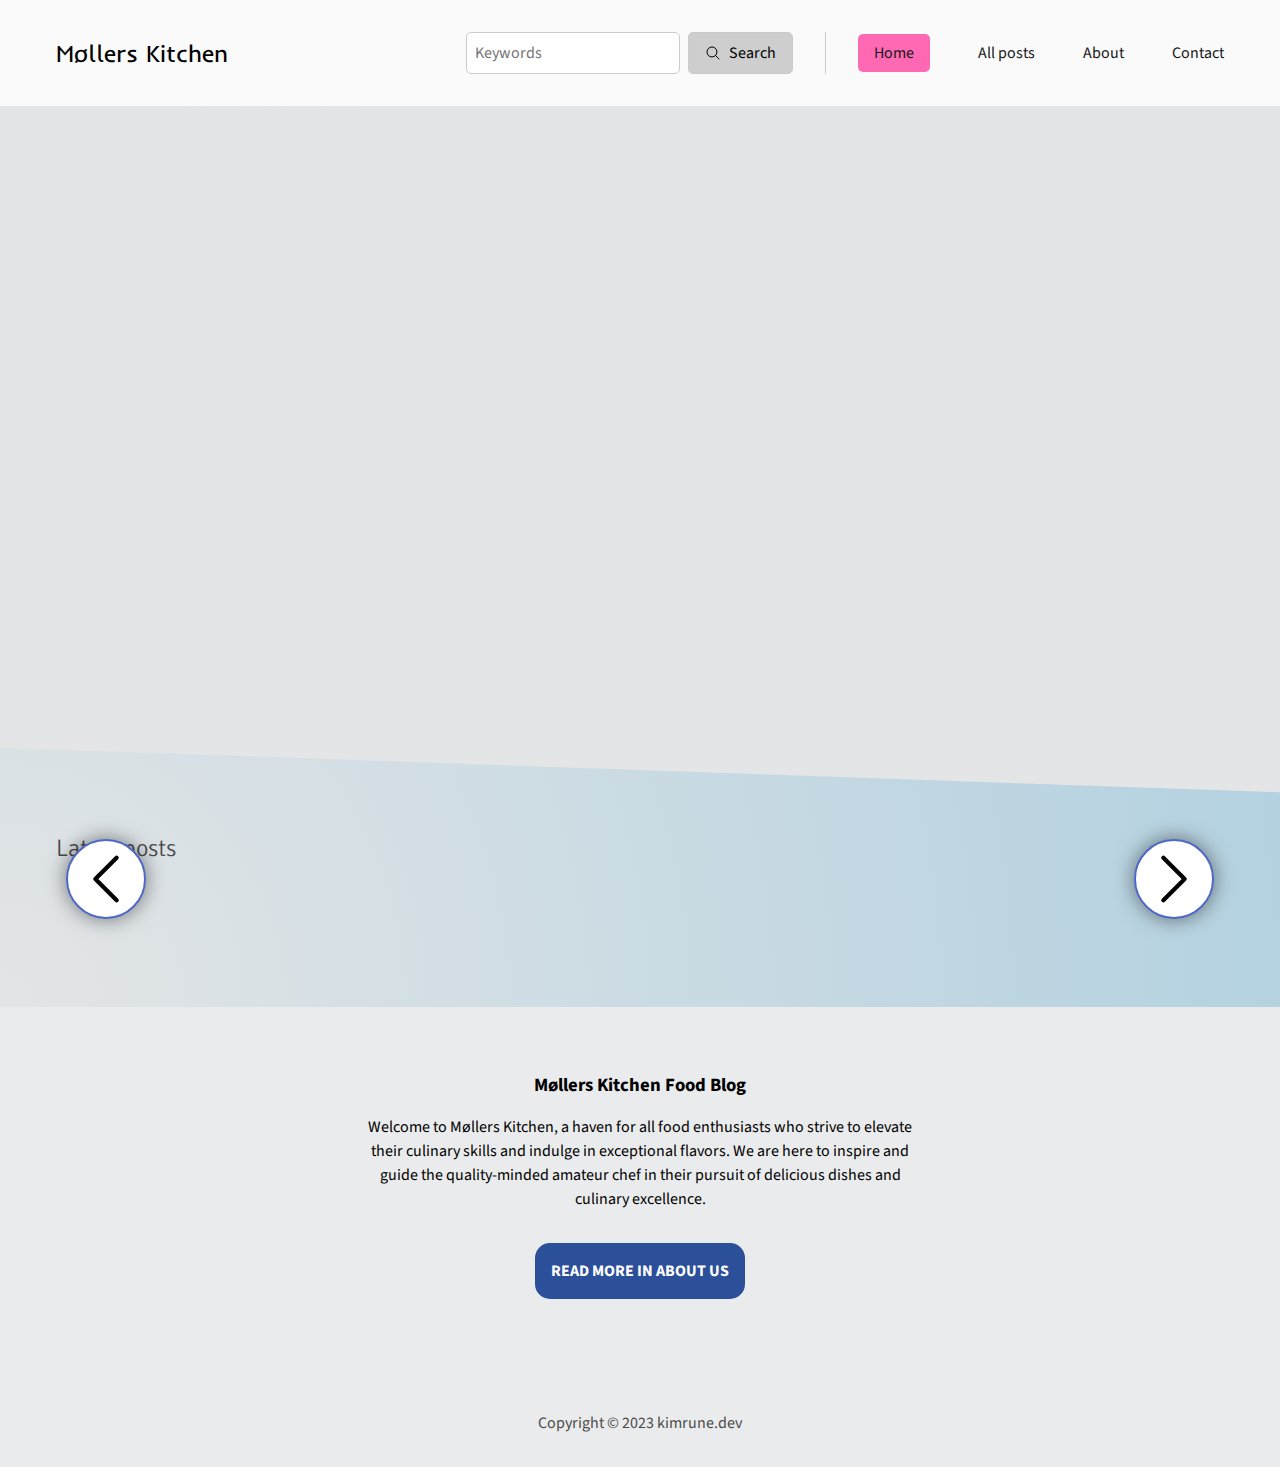
<file: index.html>
<!DOCTYPE html>
<html lang="en">
  <head>
    <meta charset="UTF-8" />
    <meta http-equiv="X-UA-Compatible" content="IE=edge" />
    <meta name="viewport" content="width=device-width, initial-scale=1.0" />
    <meta name="description" content="Quality Recipes for the amateur chef" />
    <title>Møllers Kitchen - Quality Recipes</title>
    <link rel="preconnect" href="https://fonts.googleapis.com" />
    <link rel="preconnect" href="https://fonts.gstatic.com" crossorigin />
    <link
      rel="stylesheet"
      href="https://fonts.googleapis.com/css2?family=Inder&family=Caveat:wght@400&family=Signika+Negative:wght@500&family=Source+Sans+Pro&display=swap"
    />
    <link rel="stylesheet" href="./css/main.css" />
    <script src="./js/main.js" type="module"></script>
  </head>
  <body>
    <header></header>
    <main>
      <section class="top-section">
        <div class="diagonal-hero">
          <div class="container">
            <div class="diagonal-hero__content">
              <div class="diagonal-hero__body">
                <h1 class="diagonal-hero__title"></h1>

                <p class="diagonal-hero__text">Loading content...</p>
                <a href="#" class="hero-cta-button">Check It Out</a>
              </div>
              <div class="diagonal-hero__image" aria-hidden="true">
                <div class="image-wrapper">
                  <img class="main-image" alt="Recipe image 1" />
                  <img class="second-image" alt="Recipe image 2" />
                </div>
              </div>
            </div>
          </div>
        </div>

        <div class="latest-posts">
          <div class="container">
            <h2>Latest posts</h2>
            <div class="carousel" id="carousel">
              <span class="carousel__button-container left">
                <button id="button_left" class="carousel__button">
                  <span>back</span>
                  <svg
                    xmlns="http://www.w3.org/2000/svg"
                    fill="none"
                    viewBox="0 0 24 24"
                    stroke-width="1.5"
                    stroke="currentColor"
                    class="w-6 h-6"
                  >
                    <path
                      stroke-linecap="round"
                      stroke-linejoin="round"
                      d="M15.75 19.5L8.25 12l7.5-7.5"
                    />
                  </svg>
                </button>
              </span>
              <span class="carousel__button-container right">
                <button id="button_right" class="carousel__button">
                  <span>next</span>
                  <svg
                    xmlns="http://www.w3.org/2000/svg"
                    fill="none"
                    viewBox="0 0 24 24"
                    stroke-width="1.5"
                    stroke="currentColor"
                    class="w-6 h-6"
                  >
                    <path
                      stroke-linecap="round"
                      stroke-linejoin="round"
                      d="M8.25 4.5l7.5 7.5-7.5 7.5"
                    />
                  </svg>
                </button>
              </span>
              <div class="carousel-posts-grid"></div>
            </div>
            <a class="more-posts" href="/blog/">More posts</a>
          </div>
        </div>
      </section>
    </main>
    <footer></footer>
  </body>
</html>
</file>
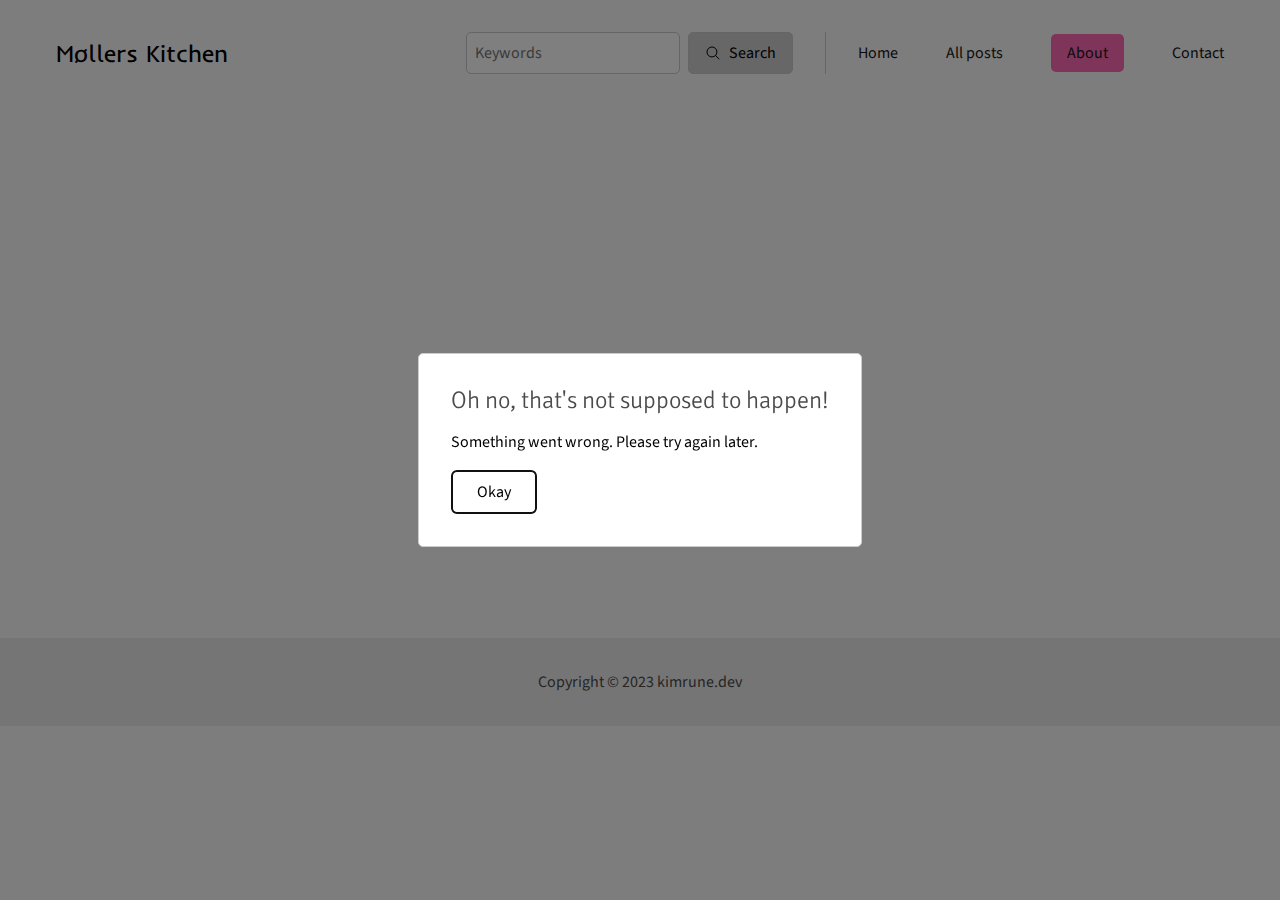
<file: about/index.html>
<!DOCTYPE html>
<html lang="en">
  <head>
    <meta charset="UTF-8" />
    <meta http-equiv="X-UA-Compatible" content="IE=edge" />
    <meta name="viewport" content="width=device-width, initial-scale=1.0" />
    <meta name="description" content="Quality Recipes for the amateur chef" />
    <title>About us - Møllers Kitchen</title>
    <link rel="preconnect" href="https://fonts.googleapis.com" />
    <link rel="preconnect" href="https://fonts.gstatic.com" crossorigin />
    <link
      rel="stylesheet"
      href="https://fonts.googleapis.com/css2?family=Inder&family=Caveat:wght@400&family=Signika+Negative:wght@500&family=Source+Sans+Pro&display=swap"
    />
    <link rel="stylesheet" href="../css/main.css" />
    <script src="../js/main.js" type="module" defer></script>
  </head>
  <body>
    <header></header>

    <main>
      <div class="container">
        <div class="image-modal">
          <div class="image-modal__body"></div>
        </div>
        <article class="about-page"></article>
      </div>
    </main>
    <footer></footer>
  </body>
</html>
</file>
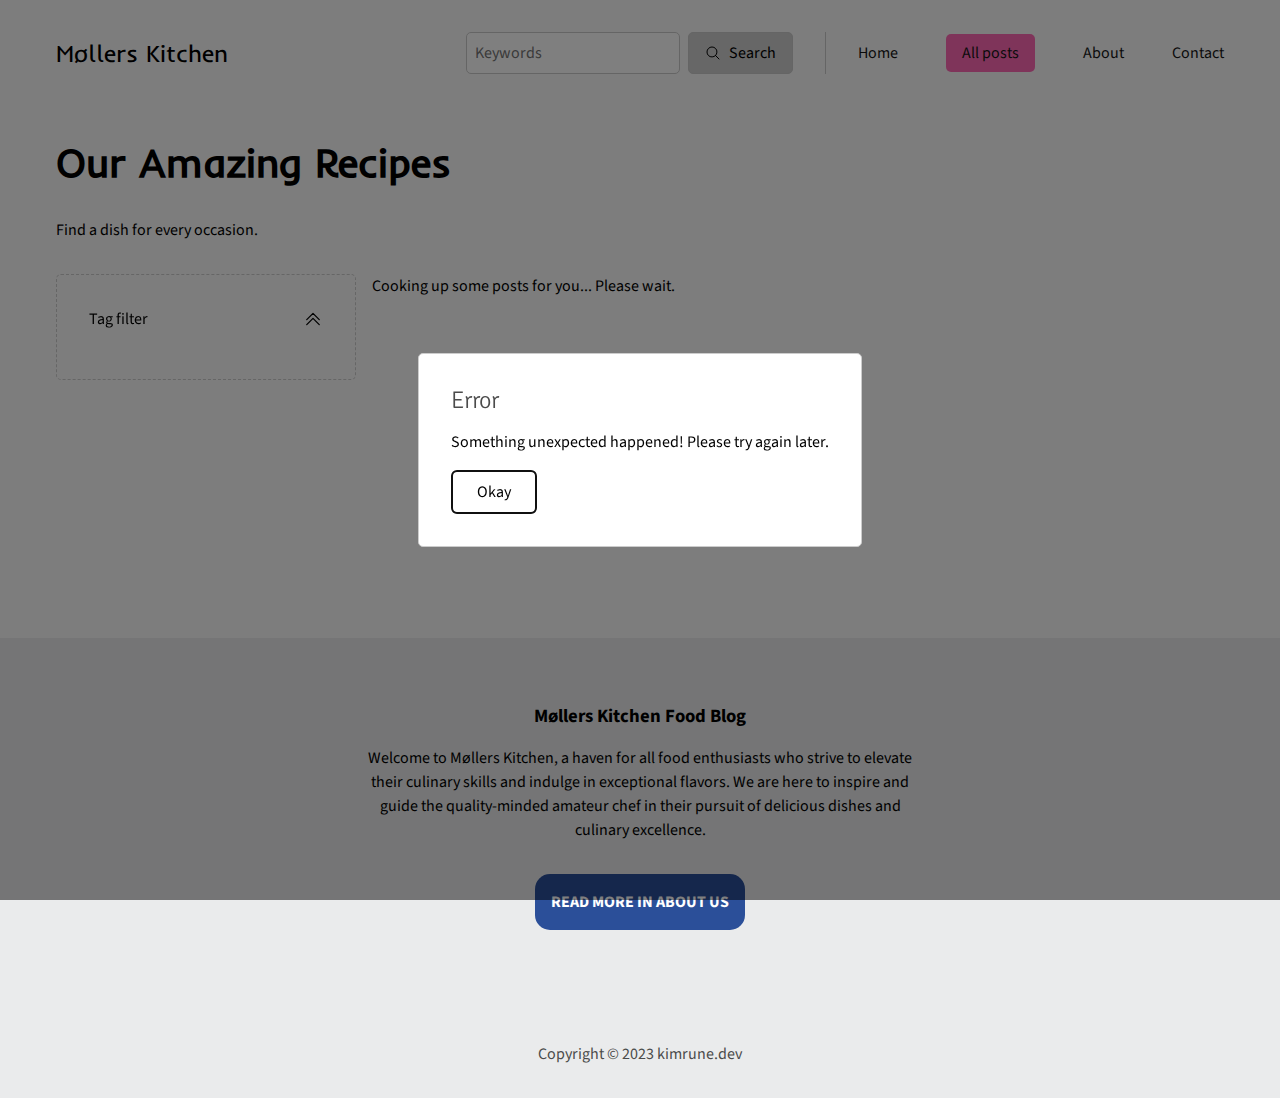
<file: blog/index.html>
<!DOCTYPE html>
<html lang="en">
  <head>
    <meta charset="UTF-8" />
    <meta http-equiv="X-UA-Compatible" content="IE=edge" />
    <meta name="viewport" content="width=device-width, initial-scale=1.0" />
    <meta name="description" content="Quality Recipes for the amateur chef" />
    <title>Recipes index - Møllers Kitchen</title>
    <link rel="preconnect" href="https://fonts.googleapis.com" />
    <link rel="preconnect" href="https://fonts.gstatic.com" crossorigin />
    <link
      rel="stylesheet"
      href="https://fonts.googleapis.com/css2?family=Inder&family=Caveat:wght@400&family=Signika+Negative:wght@500&family=Source+Sans+Pro&display=swap"
    />
    <link rel="stylesheet" href="../css/main.css" />
    <script src="../js/main.js" type="module"></script>
  </head>
  <body>
    <header></header>

    <main>
      <div class="blog-main">
        <section class="blog-index">
          <div class="container">
            <h1>Our amazing recipes</h1>
            <p>Find a dish for every occasion.</p>
            <div class="blog-index__main">
              <div class="filter-menu">
                <div class="filter-menu__header">
                  <div>Tag filter</div>
                  <div class="filter-menu__close">
                    <svg
                      xmlns="http://www.w3.org/2000/svg"
                      fill="none"
                      viewBox="0 0 24 24"
                      stroke-width="1.5"
                      stroke="currentColor"
                      class="filter-menu__open-icon"
                    >
                      <path
                        stroke-linecap="round"
                        stroke-linejoin="round"
                        d="M19.5 5.25l-7.5 7.5-7.5-7.5m15 6l-7.5 7.5-7.5-7.5"
                      />
                    </svg>
                    <svg
                      xmlns="http://www.w3.org/2000/svg"
                      fill="none"
                      viewBox="0 0 24 24"
                      stroke-width="1.5"
                      stroke="currentColor"
                      class="filter-menu__close-icon hide"
                    >
                      <path
                        stroke-linecap="round"
                        stroke-linejoin="round"
                        d="M4.5 12.75l7.5-7.5 7.5 7.5m-15 6l7.5-7.5 7.5 7.5"
                      />
                    </svg>
                  </div>
                </div>
                <div class="filters">
                  <ul class="tags-filter"></ul>
                </div>
              </div>
              <div>
                <ul class="blog-list"></ul>
                <div class="blog-load-more">
                  <button id="load_more" class="hide">Load more</button>
                </div>
              </div>
            </div>
          </div>
        </section>
      </div>
    </main>
    <footer></footer>
  </body>
</html>
</file>
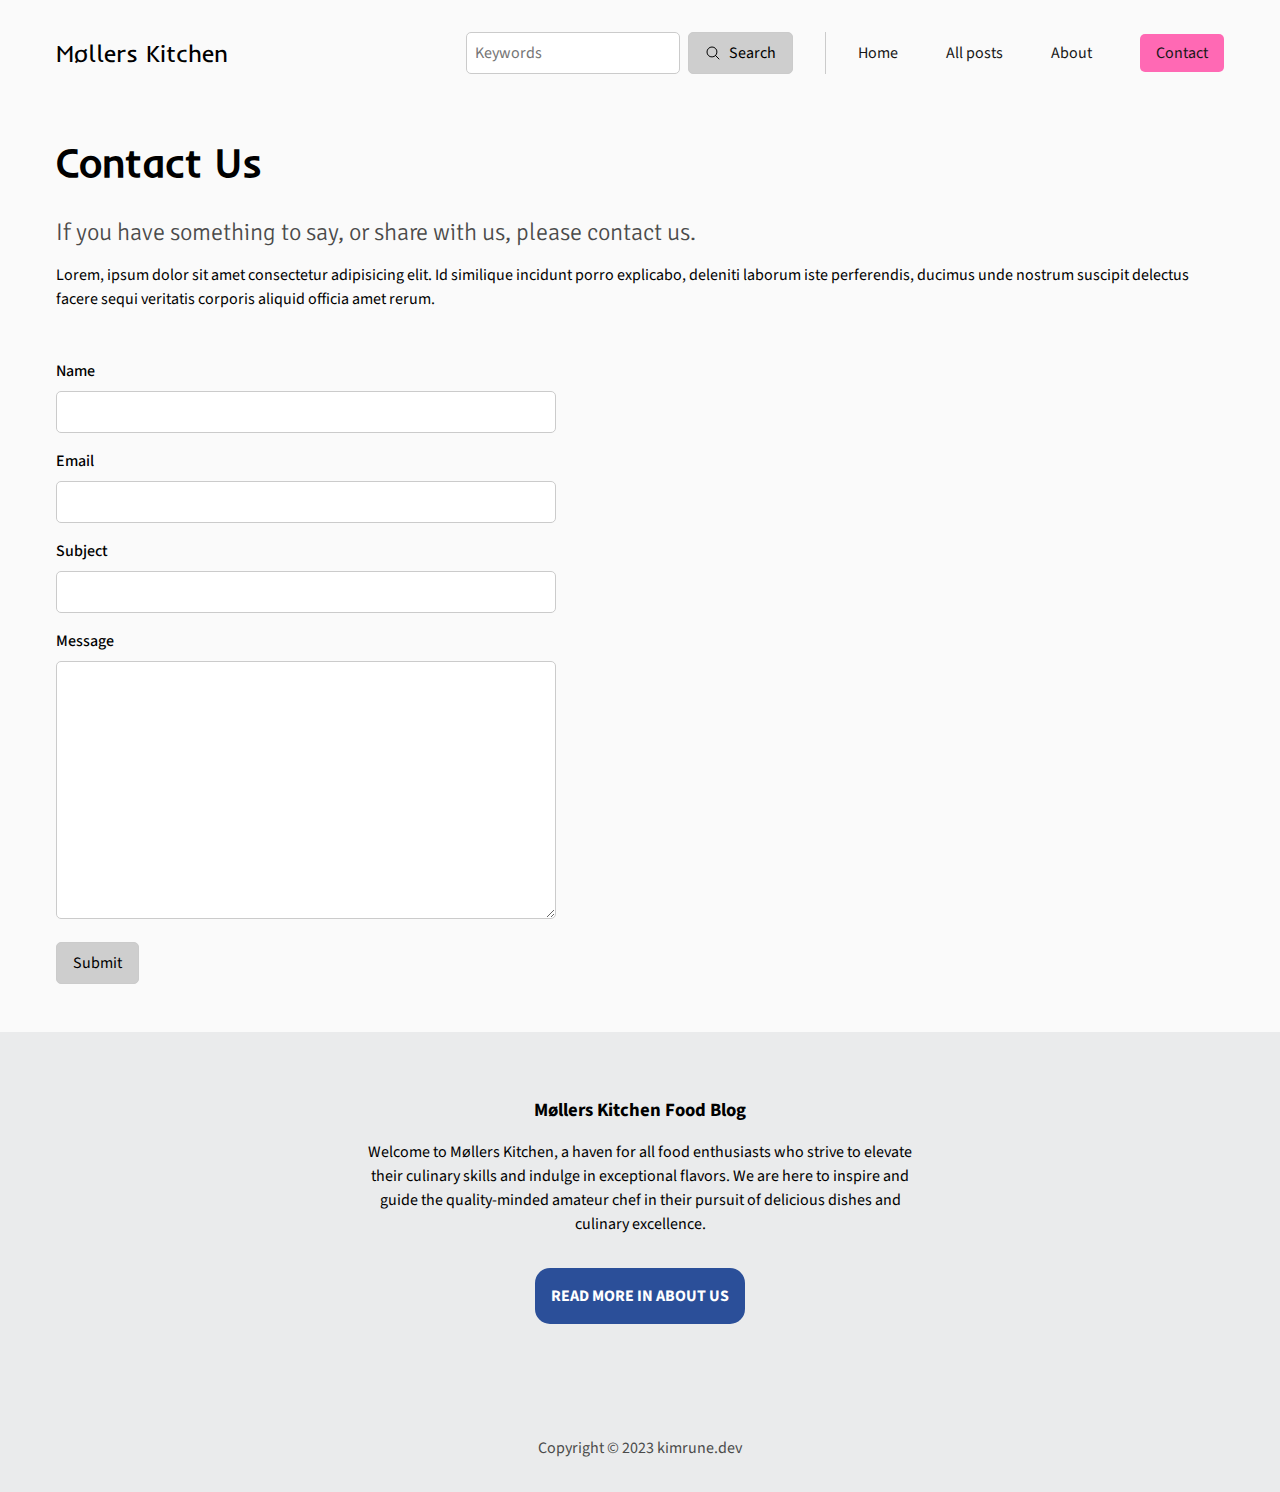
<file: contact/index.html>
<!DOCTYPE html>
<html lang="en">
  <head>
    <meta charset="UTF-8" />
    <meta http-equiv="X-UA-Compatible" content="IE=edge" />
    <meta name="viewport" content="width=device-width, initial-scale=1.0" />
    <meta name="description" content="Quality Recipes for the amateur chef" />
    <title>Contact us - Møllers Kitchen</title>
    <link rel="preconnect" href="https://fonts.googleapis.com" />
    <link rel="preconnect" href="https://fonts.gstatic.com" crossorigin />
    <link
      rel="stylesheet"
      href="https://fonts.googleapis.com/css2?family=Inder&family=Caveat:wght@400&family=Signika+Negative:wght@500&family=Source+Sans+Pro&display=swap"
    />
    <link rel="stylesheet" href="../css/main.css" />
    <script src="../js/main.js" type="module"></script>
  </head>
  <body>
    <header></header>

    <main>
      <div class="contact-main">
        <div class="container">
          <h1>Contact us</h1>
          <h2>
            If you have something to say, or share with us, please contact us.
          </h2>
          <p>
            Lorem, ipsum dolor sit amet consectetur adipisicing elit. Id
            similique incidunt porro explicabo, deleniti laborum iste
            perferendis, ducimus unde nostrum suscipit delectus facere sequi
            veritatis corporis aliquid officia amet rerum.
          </p>

          <form id="contact_form" method="post">
            <div class="form-container">
              <div class="form-field">
                <label for="contact_name">Name</label>
                <input
                  type="text"
                  name="your-name"
                  id="contact_name"
                  required
                />
                <span id="name_error" class="contact-error"
                  >Please enter minimum 5 characters.</span
                >
              </div>
              <div class="form-field">
                <label for="contact_email">Email</label>
                <input
                  type="email"
                  name="your-email"
                  id="contact_email"
                  required
                />
                <span id="email_error" class="contact-error"
                  >Please enter a valid e-mail address.</span
                >
              </div>
              <div class="form-field">
                <label for="contact_subject">Subject</label>
                <input
                  type="text"
                  name="your-subject"
                  id="contact_subject"
                  required
                />
                <span id="subject_error" class="contact-error"
                  >Please enter minimum 15 characters.</span
                >
              </div>
              <div class="form-field">
                <label for="contact_message">Message</label>
                <textarea
                  name="your-message"
                  id="contact_message"
                  cols="30"
                  rows="10"
                  required
                ></textarea>
                <span id="message_error" class="contact-error"
                  >Please enter minimum 25 characters.</span
                >
              </div>
              <div>
                <button id="contact_submit_button" class="submit-button">
                  Submit
                </button>
              </div>
            </div>
          </form>
        </div>
      </div>
    </main>
    <footer></footer>
  </body>
</html>
</file>
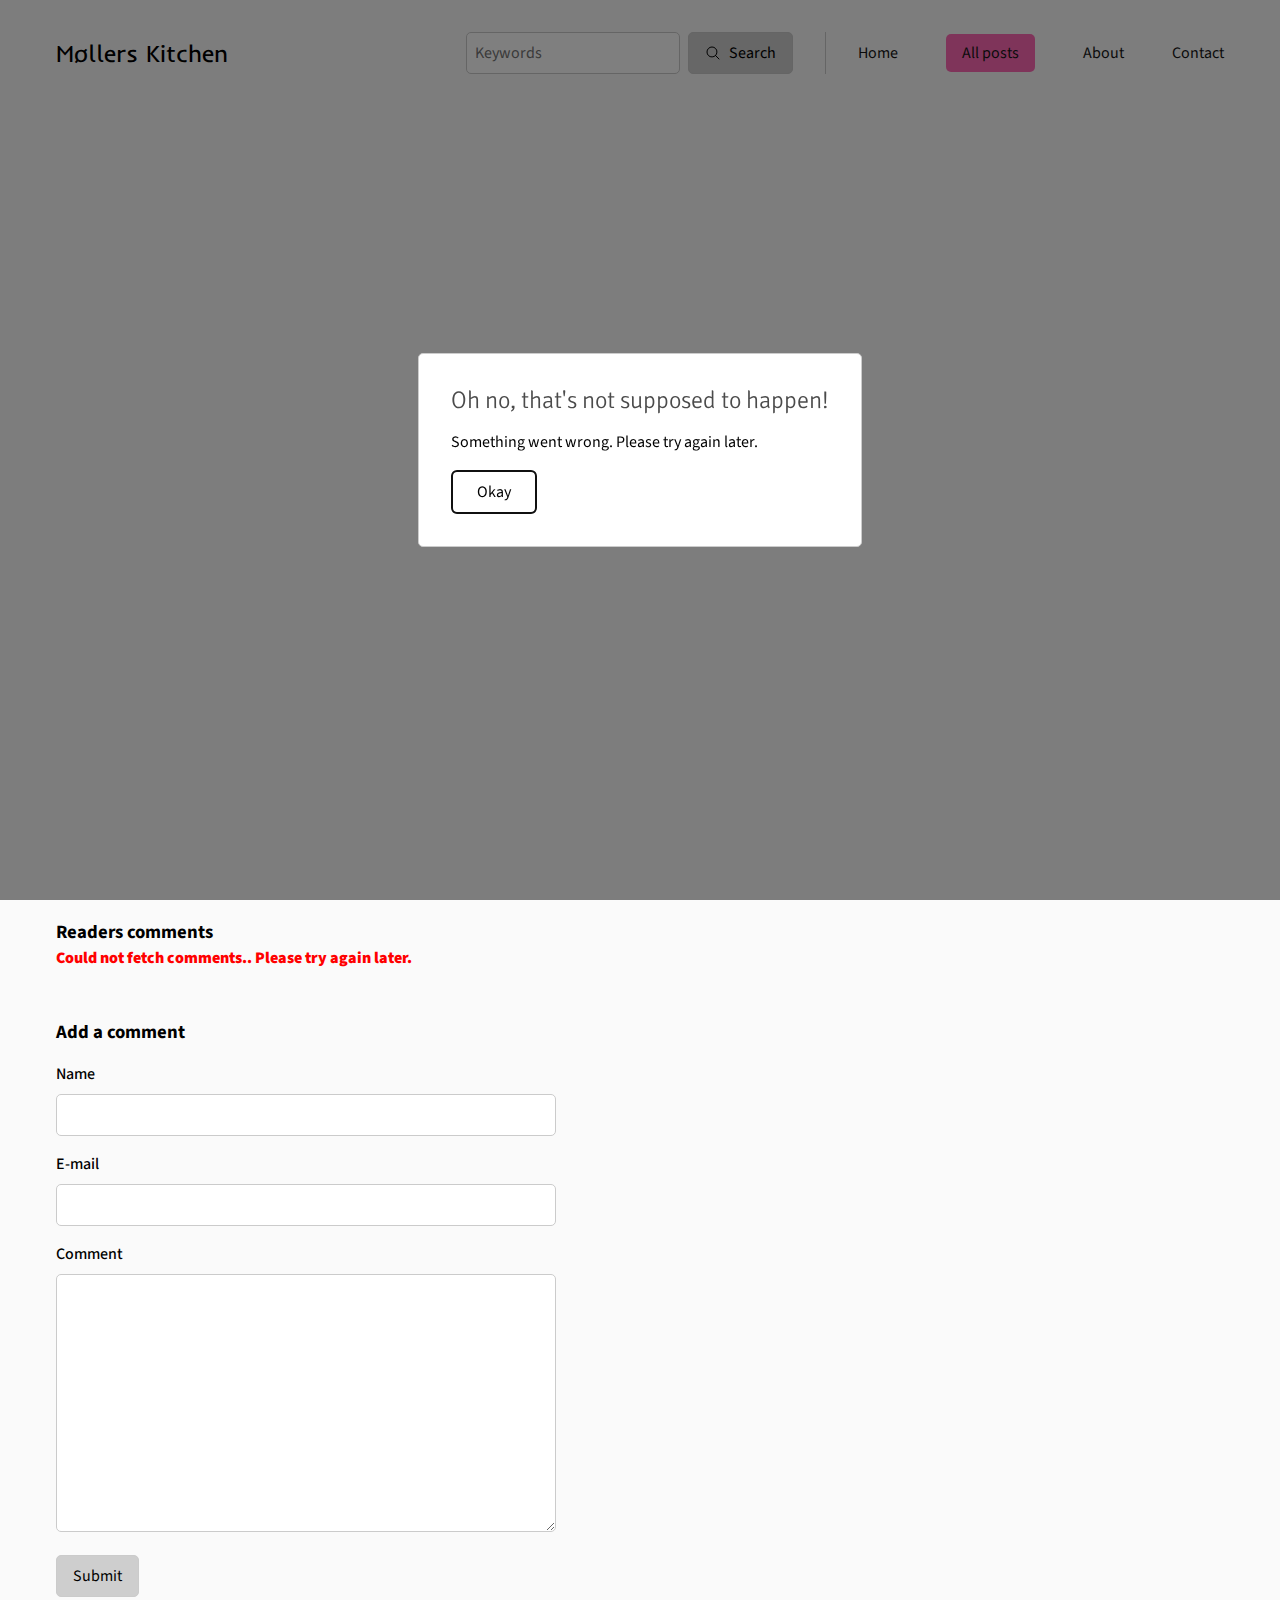
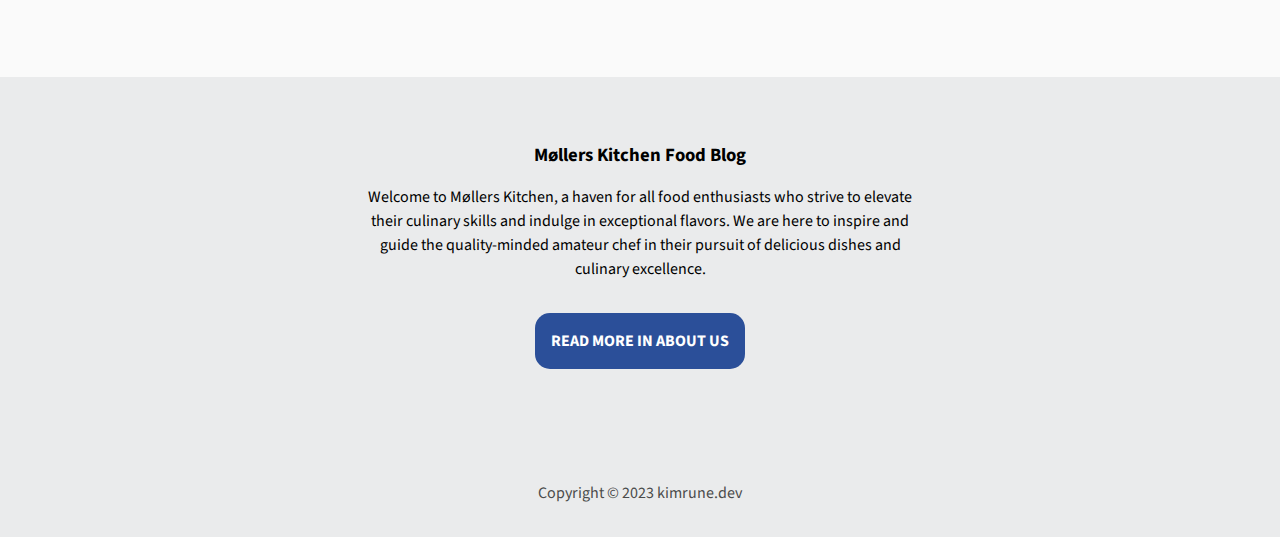
<file: blog/blog-post.html>
<!DOCTYPE html>
<html lang="en">
  <head>
    <meta charset="UTF-8" />
    <meta http-equiv="X-UA-Compatible" content="IE=edge" />
    <meta name="viewport" content="width=device-width, initial-scale=1.0" />
    <meta name="description" content="Quality Recipes for the amateur chef" />
    <title>- Møllers Kitchen</title>
    <link rel="preconnect" href="https://fonts.googleapis.com" />
    <link rel="preconnect" href="https://fonts.gstatic.com" crossorigin />
    <link
      rel="stylesheet"
      href="https://fonts.googleapis.com/css2?family=Inder&family=Caveat:wght@400&family=Signika+Negative:wght@500&family=Source+Sans+Pro&display=swap"
    />
    <link rel="stylesheet" href="../../css/main.css" />
    <script src="../../js/main.js" type="module" defer></script>
  </head>
  <body>
    <div class="image-modal">
      <div class="image-modal__body"></div>
    </div>
    <header></header>

    <main>
      <div class="container">
        <article class="blog-post"></article>
        <div class="post-comments">
          <h3>Readers comments</h3>
          <div class="comments-container"></div>
          <div>
            <form id="comments_form" method="post">
              <div class="form-container">
                <h3>Add a comment</h3>
                <div class="form-field">
                  <label for="author_name">Name</label>
                  <input
                    type="text"
                    name="author_name"
                    id="author_name"
                    required
                  />
                  <span id="name_error" class="contact-error"
                    >Please enter a name.</span
                  >
                </div>
                <div class="form-field">
                  <label for="author_email">E-mail</label>
                  <input
                    type="text"
                    name="author_email"
                    id="author_email"
                    required
                  />
                  <span id="email_error" class="contact-error"
                    >Please enter a valid e-mail address.</span
                  >
                </div>

                <div class="form-field">
                  <label for="content">Comment</label>
                  <textarea
                    name="content"
                    id="content"
                    cols="15"
                    rows="10"
                    required
                  ></textarea>
                  <span id="message_error" class="contact-error"
                    >Please enter a comment</span
                  >
                </div>
                <div>
                  <button id="comment_submit_button" class="submit-button">
                    Submit
                  </button>
                </div>
              </div>
            </form>
          </div>
        </div>
      </div>
    </main>
    <footer></footer>
  </body>
</html>
</file>
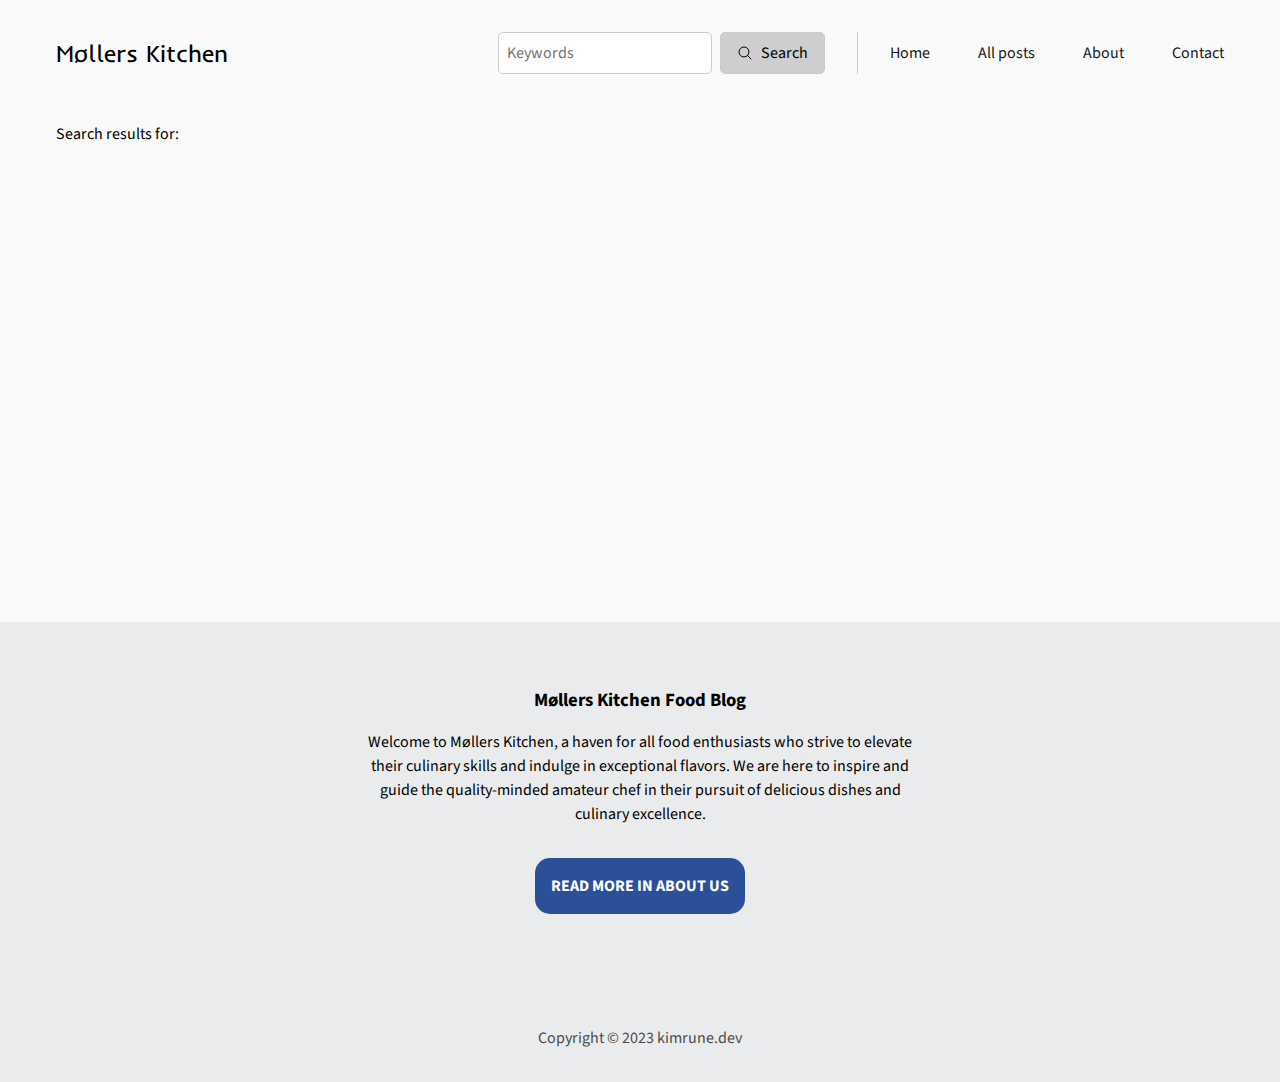
<file: blog/search.html>
<!DOCTYPE html>
<html lang="en">
  <head>
    <meta charset="UTF-8" />
    <meta http-equiv="X-UA-Compatible" content="IE=edge" />
    <meta name="viewport" content="width=device-width, initial-scale=1.0" />
    <meta name="description" content="Quality Recipes for the amateur chef" />
    <title>Recipes search - Møllers Kitchen</title>
    <link rel="preconnect" href="https://fonts.googleapis.com" />
    <link rel="preconnect" href="https://fonts.gstatic.com" crossorigin />
    <link
      rel="stylesheet"
      href="https://fonts.googleapis.com/css2?family=Inder&family=Caveat:wght@400&family=Signika+Negative:wght@500&family=Source+Sans+Pro&display=swap"
    />
    <link rel="stylesheet" href="../../css/main.css" />
    <script src="../../js/main.js" type="module"></script>
  </head>
  <body>
    <header></header>

    <main>
      <div class="search-main">
        <section class="search-index">
          <div class="container">
            Search results for: <span class="search-term"></span>
            <div class="search-results"></div>
          </div>
        </section>
      </div>
    </main>
    <footer></footer>
  </body>
</html>
</file>
<file: css/main.css>
:root {
  --body-background: #fafafa;
  --body-font-family: "Source Sans Pro", sans-serif;
  --h1-font-family: "Inder", sans-serif;
  --h2-font-family: "Signika Negative", sans-serif;
  --receipt-font-family: "Caveat", cursive;
}

*,
*::before,
*::after {
  box-sizing: border-box;
}

* {
  margin: 0;
  padding: 0;
}

html,
body {
  height: max-content;
  font-family: var(--body-font-family);
  background-color: var(--body-background);
}

body {
  line-height: 1.5;
  -webkit-font-smoothing: antialiased;
}

main {
  min-height: 500px;
}

img,
picture,
video,
canvas,
svg {
  display: block;
  max-width: 100%;
}

.svg {
  width: 100%;
  height: 100%;
}

input,
button,
textarea,
select {
  font: inherit;
}

p,
h1,
h2,
h3,
h4,
h5,
h6 {
  overflow-wrap: break-word;
}

#root,
#__next {
  isolation: isolate;
}

section {
  padding-bottom: 4rem;
}

a {
  text-decoration: none;
  color: inherit;
}

h1 {
  font-family: var(--h1-font-family);
  font-size: min(2.5rem, 3rem);
  line-height: 1.2;
  text-transform: capitalize;
}

h2 {
  font-family: var(--h2-font-family);
  font-size: 1.5rem;
  font-weight: 200;
  line-height: 1.2;
  color: #4b4b4b;
}

.container {
  max-width: 1200px;
  margin: 0 auto;
  padding: 0 1rem;
  width: 100%;
}

.top-section {
  background-image: radial-gradient(circle at bottom left, #e3e5e6, #1f80b15d);
}

.latest-posts {
  padding-block: 4rem;
}

.latest-posts h2 {
  margin-block-end: 1rem;
}

.carousel-posts-grid {
  display: flex;
  flex-direction: column;
  gap: 4px;
  width: 100%;
  position: relative;
  opacity: 1;
  height: fit-content;
  transition: all 1s ease-in-out;
}

.slidable {
  transform: translateX(3000px);
}

.out {
  animation: out 0.2s ease-in-out forwards;
}

.in {
  animation: in 0.2s ease-in-out forwards;
}

.posts-column {
  display: flex;
  flex: 0 0 33.33%;
  flex-direction: column;
  gap: 1rem;
  cursor: pointer;
  background-color: #fff;
  border-radius: 5px;
}

.posts-column__image-container {
  border-radius: 5px 5px 0 0;
  border: 4px solid #fff;
  box-shadow: 0 0 20px rgba(0, 0, 0, 0.5);
  opacity: 0.8;
}

.posts-column__title {
  padding: 1rem;
}

.posts-column__image-container img {
  width: 100%;
  height: 300px;
  object-fit: cover;
  aspect-ratio: 1/1;
}

.posts-column__image-container:hover {
  opacity: 1;
  transition: all 0.2s ease-in-out;
}

.carousel {
  position: relative;
  width: 100%;
  height: 100%;
}

.carousel__button-container {
  display: none;
  position: absolute;
  z-index: 200;
  background-color: transparent;
  height: 100%;
  width: 100px;
}

.carousel__button-container.left {
  left: 0;
}

.carousel__button-container.right {
  right: 0;
}

.carousel__button {
  background: #fff;
  padding: 4px;
  width: 80px;
  height: 80px;
  border: 2px solid #4d68c8;
  cursor: pointer;
  border-radius: 50%;
  box-shadow: 0 0 20px rgba(0, 0, 0, 0.5);
  position: absolute;
  inset: 0;
  margin: auto;
  z-index: 1;
  transition: all 0.2s ease-in-out;
}

.carousel__button:hover {
  transform: scale(1.1);
  transition: all 0.2s ease-in-out;
}

.carousel__button span {
  display: none;
}

.hide {
  display: none;
}

.cta-button {
  appearance: none;
  -webkit-appearance: none;
  width: fit-content;
  display: inline-flex;
  background-color: #2b4f99;
  color: #fff;
  padding: 1rem;
  border-radius: 15px;
  text-transform: uppercase;
  letter-spacing: 5%;
  font-weight: 700;
}

.cta-button:hover {
  background-color: #4d68c8;
  transition: all 0.2s ease-in-out;
}

.loaded {
  animation: element-loaded 0.5s ease-in-out forwards;
}

.img-loaded {
  animation: img-loaded 0.5s ease-in-out forwards;
}

.has-medium-font-size {
  font-size: 1.5rem;
  margin-block: 1rem;
  font-family: var(--h3-font-family);
}

.more-posts {
  padding: 2rem;
  text-align: center;
  margin-block-start: 1rem;
  text-decoration: underline;
  display: block;
}

.more-posts:hover {
  background-color: aliceblue;
}

/* about page */
.about-page {
  margin-block: 2rem;
}

.about-page p {
  font-size: 1.2rem;
  line-height: 1.5;
  margin-block: 1rem 0;
  max-width: 80ch;
}

.about-page img {
  width: 100%;
  height: 500px;
  object-fit: cover;
  margin-block: 2rem 0;
  opacity: 0;
}

.about-teaser {
  display: flex;
  flex-direction: column;
  gap: 1rem;
}

.about-teaser p {
  line-height: 1.5;
  max-width: 70ch;
}

/* contact page */
.contact-main {
  margin-block: 1rem;
}

.contact-main h1 {
  margin-block: 2rem;
}

.contact-main h2 {
  margin-block: 1rem;
}

.contact-error {
  display: none;
  color: red;
}

.contact-confirmation {
  display: none;
  color: green;
}

.contact-confirmation.show {
  display: block;
  animation: fadein 0.5s;
}

.contact-error.show {
  display: block;
  animation: fadein 0.5s;
}

/* footer */
footer {
  background-color: rgb(234, 235, 236);
}

.about-teaser {
  display: flex;
  flex-direction: column;
  align-items: center;
  gap: 1rem;
  padding-block: 4rem;
  text-align: center;
}

.about-teaser .cta-button {
  margin-block: 1rem;
}

.copyright {
  color: #4b4b4b;
  padding-block: 2rem;
  text-align: center;
}

/* blog page */
.blog-index__main {
  position: relative;
  display: flex;
  gap: 1rem;
  align-items: start;
}

.filter-container {
  height: 100%;
}

.filter-menu__item {
  display: flex;
  align-items: center;
  gap: 0.5rem;
}

.blog-index {
  margin-block: 1rem;
}

.blog-index h1 {
  margin-block: 2rem;
}

.blog-list {
  display: grid;
  margin-block: 2rem;
  list-style: none;
  grid-template-columns: repeat(auto-fit, minmax(300px, 1fr));
  gap: 2rem;
}

.blog-list-item {
  opacity: 0;
  border-radius: 5px;
}

.blog-list-item__card-link {
  display: block;
  text-decoration: none;
  color: #000;
}

.blog-list-item__card-link:hover {
  background-color: aliceblue;
  transform: scale(1.02);
  transition: all 0.3s ease-in-out;
}

.blog-list-item__img {
  opacity: 0;
  width: 100%;
  height: 200px;
  object-fit: cover;
}

.blog-list-item h2 {
  margin-block: 0.5rem;
  color: 000;
}

.blog-list-item__link {
  text-decoration: underline;
  color: #000;
}

.blog-load-more {
  text-align: center;
}

.blog-load-more > button {
  padding: 1rem 2rem;
  border: 1px solid #000;
  border-radius: 5px;
  background-color: #fff;
  cursor: pointer;
  transition: all 0.3s ease-in-out;
}

.blog-load-more > button:hover {
  background-color: aliceblue;
}

.filter-menu {
  display: flex;
  flex-direction: column;
  gap: 1rem;
  margin-block: 2rem;
}

.filter-menu__header {
  display: flex;
  justify-content: space-between;
  align-items: center;
}

.filter-menu__close {
  cursor: pointer;
}

.filter-menu__close-icon,
.filter-menu__open-icon {
  width: 20px;
  height: 20px;
}

.filter-menu .filters {
  display: none;
  flex-direction: column;
  gap: 1rem;
}

.filter-menu .filters.open {
  display: flex;
}

.filter-menu ul {
  list-style: none;
}

.blog-post {
  min-height: 700px;
  margin-block: 2rem;
}

.blog-post img {
  width: 100%;
  height: 500px;
  object-fit: cover;
  margin-block: 2rem 0;
  opacity: 0;
}

.blog-post h1 {
  text-align: center;
  font-size: 3rem;
  margin-block-end: 2rem;
}

.blog-post h2 {
  margin-block: 2rem;
  line-height: 2.5rem;
}

.blog-post p {
  margin-block: 1rem;
  max-width: 100ch;
}

.blog-post ul {
  max-width: 80ch;
  border: 1px dashed hotpink;
  border-radius: 5px;
  padding: 2rem;
  font-family: var(--receipt-font-family);
  font-size: 1.5rem;
  box-shadow: 0 0 10px rgba(0, 0, 0, 0.1);
  background-color: #f4f7a9;
}

.blog-post ol {
  max-width: 80ch;
  padding: 2rem;
}

.blog-post figure {
  max-width: 100%;
  width: 400px;
  aspect-ratio: 1/1;
  object-fit: cover;
  cursor: pointer;
}

.filter-menu {
  width: 100%;
  max-width: 100%;
  border: 1px dashed #ccc;
  border-radius: 5px;
  padding: 1rem;
  top: 150px;
}

/* comments */
.post-comments {
  margin-block: 5rem;
}

.comment {
  padding-block: 1rem;
  border-bottom: 1px solid #e5e5e5;
}

.comment.marked {
  background-color: aliceblue;
  padding: 1rem;
  transform: scale(1.03);
}

.comment__author {
  font-weight: bold;
  color: #353535;
}

.comment__content {
  margin-block: 1rem;
}

/* dialog */
dialog {
  border: 1px solid #ccc;
  border-radius: 5px;
  padding: 2rem;
  background-color: #fff;
  margin: auto;
  animation: in 0.2s ease-in-out forwards;
}

.error {
  border: 2px solid red;
}

.success {
  border: 2px solid green;
}

dialog::backdrop {
  background-color: rgba(0, 0, 0, 0.5);
}

dialog[open] {
  display: block;
}

.dialog-body {
  display: flex;
  flex-direction: column;
  gap: 1rem;
}

.dialog-ok-button {
  display: block;
  width: fit-content;
  padding: 0.5rem 1.5rem;
  background-color: transparent;
  border-radius: 5px;
  cursor: pointer;
}

.dialog-ok-button:hover {
  background-color: #cb44c2;
  color: #fff;
}

/* drop down menu */
.dropdown-menu {
  position: fixed;
  inset: 0;
  z-index: 1000;
  display: flex;
  height: auto;
  flex-direction: column;
  gap: 1rem;
  padding: 2rem 1rem;
  border-radius: 5px;
  background-color: #fff;
  box-shadow: 0 0 10px rgba(0, 0, 0, 0.1);
  opacity: 0;
  transform: translateY(-100%);
}

.dropdown-item {
  font-size: 1.5rem;
  font-weight: 700;
  border-bottom: 1px solid #cbcbcb;
  display: block;
  padding-block: 1rem;
}

.dropdown-menu ul {
  list-style: none;
}

.dropdown-menu.open {
  animation: dropdown_menu 0.3s ease-in-out forwards;
  display: flex;
}

.dropdown-header-div {
  display: flex;
  justify-content: space-between;
  align-items: center;
}

.dropdown-menu__searchbox {
  display: flex;
  margin-block: 1rem;
  border-right: 1px solid #cbcbcb;
  gap: 0.5rem;
}

.dropdown-menu__searchbox input {
  border: 1px solid #cbcbcb;
  padding: 0 0.5rem;
  border-radius: 5px;
  border-bottom-left-radius: 5px;
}

.dropdown-menu__searchbox input:focus {
  outline: none;
  box-shadow: 0 0 10px 1px #cbcbcb;
}

.dropdown-menu__searchbox button {
  display: flex;
  align-items: center;
  gap: 0.5rem;
  appearance: none;
  padding: 0.5rem 1rem;
  background-color: #cecece;
  color: #000;
  border: 1px solid #cbcbcb;
  border-radius: 5px;
}

.dropdown-menu__searchbox button img {
  width: 1rem;
  height: 1rem;
}

/* errors */
.error-alert-text {
  color: red;
  font-weight: 900;
}

/* form */
.form-container {
  margin-block: 3rem;
  max-width: 500px;
}

.form-container h3 {
  margin-block: 1rem;
}

.form-field {
  margin-bottom: 1rem;
}

.form-field label {
  display: block;
  margin-bottom: 0.5rem;
  font-weight: 500;
}

.form-field input {
  width: 100%;
  padding: 0.5rem 1rem;
  border: 1px solid #cbcbcb;
  border-radius: 5px;
}

.form-field input:focus {
  outline: none;
  box-shadow: 0 0 10px 1px #cbcbcb;
}

.form-field textarea {
  width: 100%;
  padding: 0.5rem 1rem;
  border: 1px solid #cbcbcb;
  border-radius: 5px;
}

.form-field textarea:focus {
  outline: none;
  box-shadow: 0 0 10px 1px #cbcbcb;
}

.submit-button {
  display: flex;
  align-items: center;
  gap: 0.5rem;
  appearance: none;
  padding: 0.5rem 1rem;
  background-color: #cecece;
  color: #000;
  border: 1px solid #cbcbcb;
  border-radius: 5px;
  cursor: pointer;
}

/* hamburger */
.menu-button {
  display: none;
  width: 38px;
  height: 25px;
  position: relative;
  cursor: pointer;
}

.menu-button span {
  display: block;
  position: absolute;
  height: 5px;
  width: 100%;
  background: #000000;
  border-radius: 9px;
  opacity: 1;
  left: 0;
}

.menu-button span:nth-child(1) {
  top: 0px;
  -webkit-transform-origin: left center;
  -moz-transform-origin: left center;
  -o-transform-origin: left center;
  transform-origin: left center;
}

.menu-button span:nth-child(2) {
  top: 12px;
  -webkit-transform-origin: left center;
  -moz-transform-origin: left center;
  -o-transform-origin: left center;
  transform-origin: left center;
}

.menu-button span:nth-child(3) {
  top: 24px;
  -webkit-transform-origin: left center;
  -moz-transform-origin: left center;
  -o-transform-origin: left center;
  transform-origin: left center;
}

.menu-button.open span:nth-child(1) {
  -webkit-transform: rotate(45deg);
  -moz-transform: rotate(45deg);
  -o-transform: rotate(45deg);
  transform: rotate(45deg);
  top: -3px;
  left: 8px;
}

.menu-button.open span:nth-child(2) {
  width: 0%;
  opacity: 0;
}

.menu-button.open span:nth-child(3) {
  -webkit-transform: rotate(-45deg);
  -moz-transform: rotate(-45deg);
  -o-transform: rotate(-45deg);
  transform: rotate(-45deg);
  top: 24px;
  left: 8px;
}

/* modal */
.image-modal {
  position: fixed;
  top: 0;
  left: 0;
  z-index: 1000;
  width: 100vw;
  height: 100vh;
  background-color: rgba(0, 0, 0, 0.75);
  display: none;
  justify-content: center;
  align-items: center;
  animation: in 0.2s ease-in-out forwards;
}

.image-modal.show {
  display: flex;
}

.image-modal__body {
  position: relative;
  inset: 0;
  margin: auto;
  padding: 3rem;
  max-width: 1000px;
  max-height: 1000px;
  display: flex;
  justify-content: center;
  align-items: center;
  background-color: #fff;
  border-radius: 5px;
}

/* search */
.search-main {
  margin-block: 1rem;
}

.search-result-item__link {
  display: block;
  padding: 1rem;
  text-decoration: none;
  color: var(--color-text);
}

.search-result-item__link:hover {
  background-color: aliceblue;
  border-radius: 5px;
  transform: scale(1.02);
  transition: all 0.3s ease-in-out;
}

.search-result-item {
  display: flex;
  gap: 1rem;
  align-items: center;
  margin-block: 1rem;
}

.search-result-item__img {
  width: 200px;
  aspect-ratio: 1/1;
  object-fit: cover;
  opacity: 0;
}

/* header */
header {
  top: 0;
  position: sticky;
  width: 100%;
  z-index: 100;
  background-color: #fafafa;
  padding-block: 2rem;
  transition: all 0.3s ease-in-out;
}

.scrolled {
  z-index: 1000;
  padding-block: 1rem;
  box-shadow: 0 0 10px rgba(0, 0, 0, 0.1);
}

.header__wrapper {
  display: flex;
  justify-content: space-between;
  align-items: center;
  width: 100%;
}

nav ul {
  display: flex;
  align-items: center;
  list-style-type: none;
  gap: 3rem;
}

nav ul li .active {
  padding: 0.5rem 1rem;
  background-color: hotpink;
  border-radius: 5px;
}

.nav-link {
  color: #171717;
}

.nav-link:not(.active):hover {
  color: #650c3e;
}

.active-animation {
  animation: pulse 1s ease-in-out infinite;
}

.header__right {
  display: none;
  align-items: center;
  gap: 2rem;
}

.header__right.open {
  display: flex;
  flex-direction: column;
  position: absolute;
  z-index: 100;
}

.logo {
  font-family: var(--h1-font-family);
  font-size: 1.5rem;
  color: #000;
}

.header__search-box {
  padding: 0 2rem;
  border-right: 1px solid #cbcbcb;
  display: none;
  gap: 0.5rem;
}

.header__search-box input {
  border: 1px solid #cbcbcb;
  padding: 0 0.5rem;
  border-radius: 5px;
  border-bottom-left-radius: 5px;
}

.header__search-box input:focus {
  outline: none;
  box-shadow: 0 0 10px 1px #cbcbcb;
}

.header__search-button {
  display: flex;
  align-items: center;
  gap: 0.5rem;
  appearance: none;
  padding: 0.5rem 1rem;
  background-color: #cecece;
  color: #000;
  border: 1px solid #cbcbcb;
  border-radius: 5px;
  cursor: pointer;
}

.header__search-button:hover {
  background-color: #b1b1b1;
  transition: all 0.2s ease-in-out;
}

.header__search-button-img {
  width: 1rem;
  height: 1rem;
}

/* hero */
.diagonal-hero {
  --background: #e3e5e6;
  margin-top: 1rem;
  position: relative;
  isolation: isolate;
  padding: 2rem 0;
}

.diagonal-hero__content {
  display: grid;
  grid-template-columns: repeat(auto-fit, minmax(300px, 1fr));
  align-items: center;
}

.diagonal-hero__body {
  display: flex;
  flex-direction: column;
  justify-content: center;
  gap: 1.5rem;
  opacity: 0;
}

.element-loaded {
  animation: element-loaded 0.5s ease-in-out forwards;
}

.diagonal-hero__body p {
  font-size: 1rem;
  line-height: 1.5;
  max-width: 450px;
  color: #000;
}

.diagonal-hero__image {
  position: relative;
}

.image-wrapper {
  position: relative;
  isolation: isolate;
  margin: 2rem;
}

.diagonal-hero__image .main-image {
  inset: 0;
  border-radius: 5px;
  border: 5px solid #fff;
  opacity: 0;
  object-fit: cover;
  aspect-ratio: 1;
}

.main-image-visible {
  animation: main-image-visible 0.5s ease-in-out forwards;
}

.diagonal-hero__image .second-image {
  position: absolute;
  inset: 0;
  border-radius: 5px;
  border: 5px solid #fff;
  aspect-ratio: 1;
  object-fit: cover;
  opacity: 0;
  z-index: -1;
}

.second-image-visible {
  animation: second-image-visible 0.5s ease-in-out forwards;
}

.diagonal-hero::before {
  content: "";
  position: absolute;
  z-index: -1;
  background-color: var(--background);
  inset: -2rem 0 0 0;
  width: 100vw;
  height: 30%;
  transform: skewY(0deg);
}

.diagonal-hero::after {
  content: "";
  position: absolute;
  z-index: -1;
  background-color: var(--background);
  inset: 0;
  transform: skewY(2deg);
}

.hero-cta-button {
  width: fit-content;
  display: inline-flex;
  background-color: #2b4f99;
  color: #fff;
  padding: 1rem;
  border-radius: 15px;
  text-transform: uppercase;
  letter-spacing: 5%;
  font-weight: 700;
}

.hero-cta-button:hover {
  background-color: #4d68c8;
  transition: all 0.2s ease-in-out;
}

/* animations */

@keyframes main-image-visible {
  0% {
    opacity: 0;
    transform: rotate(2deg);
  }
  100% {
    opacity: 1;
    transform: rotate(-2deg);
  }
}

@keyframes second-image-visible {
  0% {
    opacity: 0;
    transform: rotate(-1deg);
  }
  100% {
    opacity: 1;
    transform: rotate(1deg);
  }
}

@keyframes element-loaded {
  0% {
    transform: translateY(20px);
    opacity: 0;
  }
  100% {
    transform: translateY(0);
    opacity: 1;
  }
}

@keyframes pulse {
  0% {
    transform: scale(1);
  }
  50% {
    transform: scale(1.1);
  }
  100% {
    transform: scale(1);
  }
}

@keyframes fadein {
  from {
    opacity: 0;
  }
  to {
    opacity: 1;
  }
}

@keyframes element-loaded {
  0% {
    opacity: 0;
  }
  100% {
    opacity: 1;
  }
}

@keyframes img-loaded {
  0% {
    opacity: 0;
    transform: translateY(20px);
  }
  100% {
    transform: translateY(0);
    opacity: 1;
  }
}

@keyframes in {
  0% {
    transform: translateX(3000px);
  }
  100% {
    transform: translateX(0);
  }
}

@keyframes out {
  0% {
    transform: translateX(0);
  }
  100% {
    transform: translateX(-3000px);
    visibility: hidden;
  }
}

@keyframes dropdown_menu_close {
  0% {
    opacity: 1;
    transform: translateY(0);
  }
  100% {
    opacity: 0;
    transform: translateY(-100%);
  }
}

@keyframes dropdown_menu {
  0% {
    opacity: 0;
    transform: translateY(-100%);
  }
  50% {
    opacity: 0.5;
    transform: translateY(20%);
  }
  100% {
    opacity: 1;
    transform: translateY(0);
  }
}

/* media queries */

@media screen and (min-width: 768px) {
  .carousel-posts-grid {
    flex-direction: row;
    justify-content: space-between;
  }
  .posts-column__image {
    max-height: 350px;
  }
  .carousel__button-container {
    display: block;
  }
  .more-posts {
    display: none;
  }
  .filter-menu {
    max-width: 300px;
    position: sticky;
    padding: 2rem;
    margin-block: 2rem;
  }
}

@media screen and (max-width: 768px) {
  .blog-index__main {
    flex-direction: column;
  }

  .blog-list {
    margin-block: 1rem;
    grid-template-columns: repeat(auto-fit, minmax(200px, 1fr));
  }

  .blog-list-item__img {
    height: 150px;
  }

  .blog-post img {
    height: 300px;
  }

  .search-result-item {
    flex-direction: column;
  }
  .search-result-item__img {
    width: 100%;
  }
}

@media screen and (max-width: 1000px) {
  .menu-button {
    display: block;
  }
}

@media screen and (min-width: 1000px) {
  .header__search-box {
    display: flex;
  }
  .header__right {
    display: flex;
  }
}
</file>
